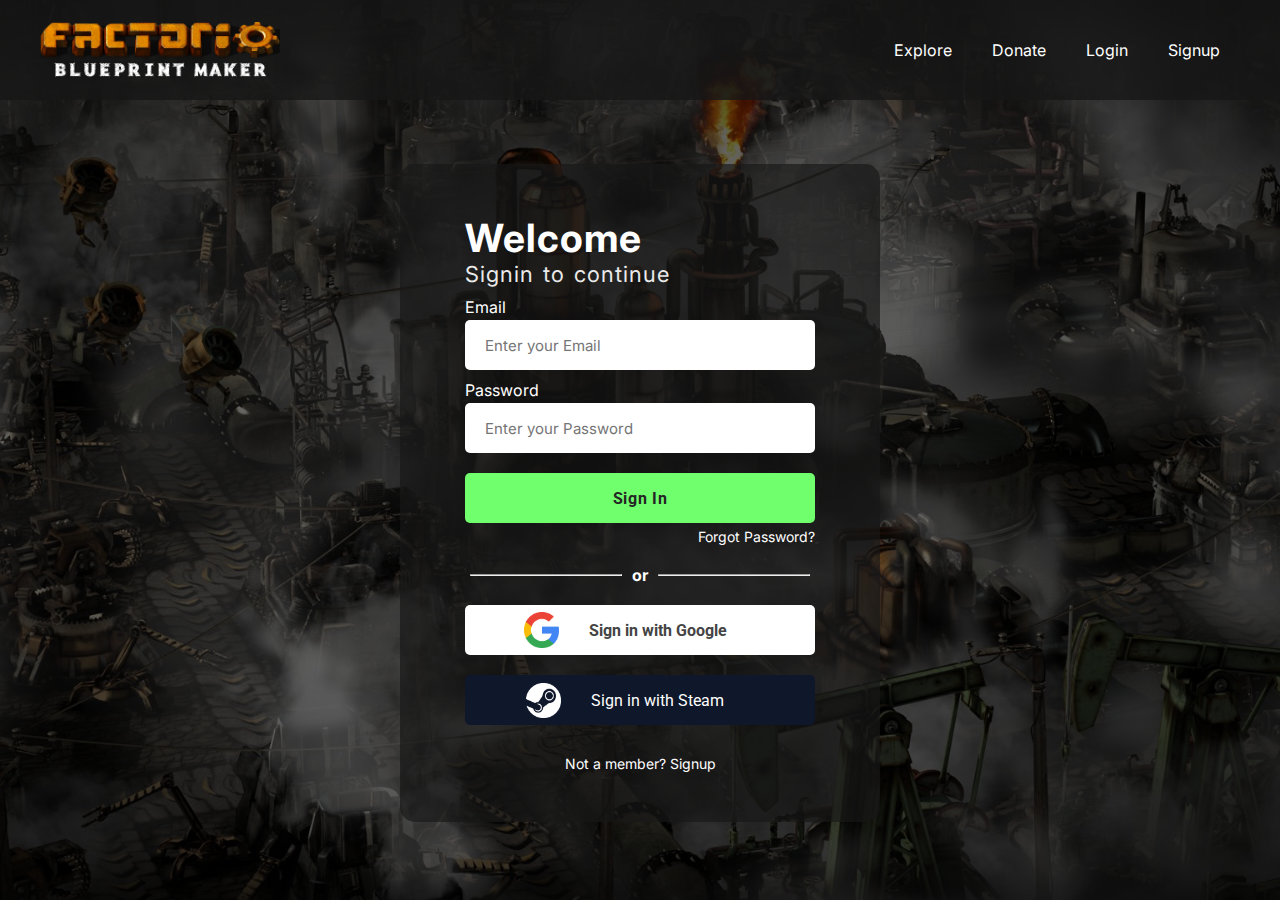
<file: public/index.html>
<html>
  <head>
    <link rel="stylesheet" href="style.css">
    <link rel="preconnect" href="https://fonts.googleapis.com">
    <link rel="preconnect" href="https://fonts.gstatic.com" crossorigin>
    <link href="https://fonts.googleapis.com/css2?family=Inter:wght@300&family=Poiret+One&family=Rock+Salt&display=swap" rel="stylesheet">
    <link href="https://fonts.googleapis.com/css?family=Roboto" rel="stylesheet" type="text/css">
    <meta content='width=device-width, initial-scale=1.0, maximum-scale=1.0, user-scalable=0' name='viewport' /> 
  </head>
  <body>  
      <div class="navbar">
        <div class="logo">
          <a href="#"><img src="assets/factorio_blueprint_maker_logo.png"></a>
        </div>
        
        <div class="navbar-links">
          <ul>
            <img src="assets/factorio_blueprint_maker_logo.png" class="menu-hamburger-logo">
            <li><a href="#">Explore</a></li>
            <li><a href="#">Donate</a></li>
            <li><a href="#">Login</a></li>
            <li><a href="#">Signup</a></li>
          </ul>
        </div>
        <img src="./assets/menu-button.png" alt="menu" class="menu-hamburger">

      </div>
    <div class="test2">
    <div class="login-container">
      <div class="input-form">
        <h1>Welcome</h1>
        <h2>Signin to continue</h2>
        <div class="test">
          <label>Email</label>
          <input type="text" class="email-input" placeholder="Enter your Email">
          <label>Password</label>
          <input type="password" class="password-input" placeholder="Enter your Password">
          <button class="signin-button">Sign In</button>
        </div>
        <a href="#" class="link-forgotpassword">Forgot Password?</a>
        <div class="or-container">
          <hr><h4>or</h4><hr>
        </div>
        <button class="signinWithGoogle">
          <img src="assets/google_logo.png">
          <p>Sign in with Google</p>
        </button>
        <button class="signinWithSteam">
          <img src="assets/steam_logo.png">
          <p>Sign in with Steam</p>
        </button>

        <a href="#" class="link-notmember">Not a member? Signup</a>
      </div>
  </div>
</div>

<script>
  const menuHamburger = document.querySelector(".menu-hamburger")
  const navLinks = document.querySelector(".navbar-links")

  menuHamburger.addEventListener('click',()=>{
  navLinks.classList.toggle('mobile-menu')
  })
</script>
  </body>
</html>
</file>
<file: public/style.css>
* {
  margin: 0;
  padding: 0;
  
}

body {
  background: linear-gradient(rgba(0, 0, 0, 0.6), rgba(0, 0, 0, 0.6)), url("./assets/background-2.jpg");
  background-size: cover;
  background-position: center;
  background-repeat: no-repeat;
}

/* Navbar Container */

.navbar {
  position: relative;
  display: flex;
  align-items: center;
  justify-content: space-between;
  width: 100%;
  height: 100px;
  background-color: rgba(23, 23, 23, .8);
}

.navbar .logo img {
  padding-left: 40px;
  width: 240px;
}

.navbar .navbar-links ul {
  padding-right: 40px;
  list-style: none;
  display: flex;
}

.navbar .navbar-links ul li {
  padding: 20px;
}

.navbar .navbar-links a {
  font-family: "inter";
  border-bottom: 1px solid transparent;
  font-size: 16px;
  text-decoration: none;
  color: white;
  transition: 0.5s;
}

.navbar .navbar-links a:hover {
  border-bottom: 1px solid rgb(255, 255, 255);
}

.navbar .menu-hamburger {
  display: none;
  width: 35px;
  padding: 40px;
}

.navbar .navbar-links .menu-hamburger-logo {
  display: none;
}

/* Login Container */

.login-container {
  position: relative;
  left: 50%;
  transform: translate(-50%);
  margin-top: 5%;
  width: 480px;
  background-color: rgba(24, 24, 24, 0.67);
  border-radius: 15px;   
}

.test2 {
  padding-bottom: 10px;
}

.login-container .input-form {
  position: relative;
  left: 50%;
  transform: translate(-50%, 0%);
  width: 350px;
  display: flex;
  flex-direction: column;
  font-family: "inter";
}

.login-container .input-form h2 {
  font-weight: normal;
  letter-spacing: 1px;
  word-spacing: 2px;
  color: rgb(234, 234, 234);
  font-size: 22px;
  padding-bottom: 10px;
}

.login-container .input-form h1 {
  padding-top: 50px;
  letter-spacing: 1px;
  font-weight: bolder;
  color: rgb(255, 255, 255);
  font-size: 39px;
}

.login-container .input-form button {
  width: 350px;
  height: 50px;
  border: none;
  border-radius: 5px;
  font-family: 'Roboto', sans-serif;
  font-size: 16px;
}

.login-container .input-form .test label {
  color: white;
}

.login-container .input-form input {
  width: 350px;
  margin: 3px 0 10px 0;
  height: 50px;
  border-radius: 5px;
  border: none;
  box-shadow: none;
  padding: 20px;
  font-size: 15px;
  font-family: "inter";
}

.login-container .input-form .test button {
  margin-top: 10px;
  background-color: rgb(112,	255,	109);
  font-weight: bold;
  letter-spacing: 0.7px;
  color: rgb(37, 37, 37);
}

.login-container .input-form a {
  text-decoration: none;
  color: white;
  font-size: 14px;
}

.login-container .input-form .link-forgotpassword {
  margin-top: 5px;
  margin-left: auto;
}

.login-container .input-form .or-container {
  display: flex;
  justify-content: center;
  align-items: center;
  margin-top: 20px;
}

.login-container .input-form .or-container hr {
  width: 150px;
  height: 0;
}

.login-container .input-form .or-container h4 {
  color: white;
  padding: 0 10px;
}

.login-container .input-form .link-notmember {
  padding: 30px 0 50px 0;
  margin-left: auto;
  margin-right: auto;
}

.signinWithGoogle, .signinWithSteam {
  display: flex;
  align-items: center;
  justify-content: center;
  margin-top: 20px;  
}

.signinWithGoogle img, .signinWithSteam img {
  width: 35px;
}

.signinWithGoogle p, .signinWithSteam p {
  padding: 30px;
}

.signinWithGoogle {
  font-weight: bold;
  color: #444;
  background-color: rgb(255, 255, 255);
}

.signinWithSteam {
  background-color:rgb(15,23,42);
  color: white;
}


@media screen and (max-width: 488px) {
  
/* Navbar */

.navbar {
  padding: 0;
  z-index: 1;
}

.navbar .navbar-links {
  position: absolute;
  top: 0;
  left: 0;
  background-color: rgba(0, 0, 0, 0.6);
  backdrop-filter: blur(7px);
  width: 100%;
  height: 100vh;
  display: flex;
  justify-content: center;
  align-items: center;
  margin-left: -100%;
  transition: all 0.5s;
}

.navbar-links.mobile-menu {
  margin-left: 0;
}

.navbar .navbar-links ul {
  padding: 0;
  display: flex;
  flex-direction: column;
  align-items: center;
}

.navbar .navbar-links ul li {
  margin: 25px 0;
  padding: 0;
}

.navbar .navbar-links ul li a  {
  font-size: 23px;
}

.navbar .menu-hamburger {
  display: block;
  z-index: 1;
}

.navbar .logo img {
  width: 200px;
}

.navbar .navbar-links .menu-hamburger-logo {
  display: block;
  width: 280px;
  padding-bottom: 30px;
}

/* Login Container */
.login-container {
  background: none;
}

.login-container .input-form h2 {
  font-size: 15px;
}

.login-container .input-form h1 {
  font-size: 30px;
}

.login-container .input-form button {
  width: 240px;
  height: 40px;
  font-size: 13px;
}

.login-container .input-form input {
  width: 240px;
  height: 40px;
  font-size: 13px;
}

.login-container .input-form a {
  font-size: 12px;
}

.login-container .input-form .or-container {
  width: 240px;
  margin-top: 10px;
}

.login-container .input-form .link-notmember {
  padding: 20px 0 10px 0;
  margin-left: auto;
  margin-right: auto;
}

.signinWithGoogle, .signinWithSteam {
  margin-top: 10px;  
}

}

@media screen and (max-width: 1024px) {

/* Login Container */

  .login-container {
    width: 430px;
  }

  .login-container .input-form {
    width: 315px;
    left: 50%;
    transform: translate(-50%, 0%);
  }

  .login-container .input-form h2 {
    font-size: 22px;
  }

  .login-container .input-form h1 {
    font-size: 39px;
  }

  .login-container .input-form label {
    font-size: 12px;
  }

  .login-container .input-form button {
    width: 315px;
    height: 45px;
    font-size: 13px;
  }

  .login-container .input-form input {
    width: 315px;
    height: 45px;
    font-size: 13px;
  }

  .login-container .input-form a {
    font-size: 12px;
  }

  .login-container .input-form .or-container {
    width: 315px;
    margin-top: 20px;
  }

  .login-container .input-form .link-notmember {
    padding: 30px 0 40px 0;
  }

  .signinWithGoogle p, .signinWithSteam p {
    font-size: 14px;
  }

  .signinWithGoogle img, .signinWithSteam img {
    width: 32px;
  }
}
</file>
